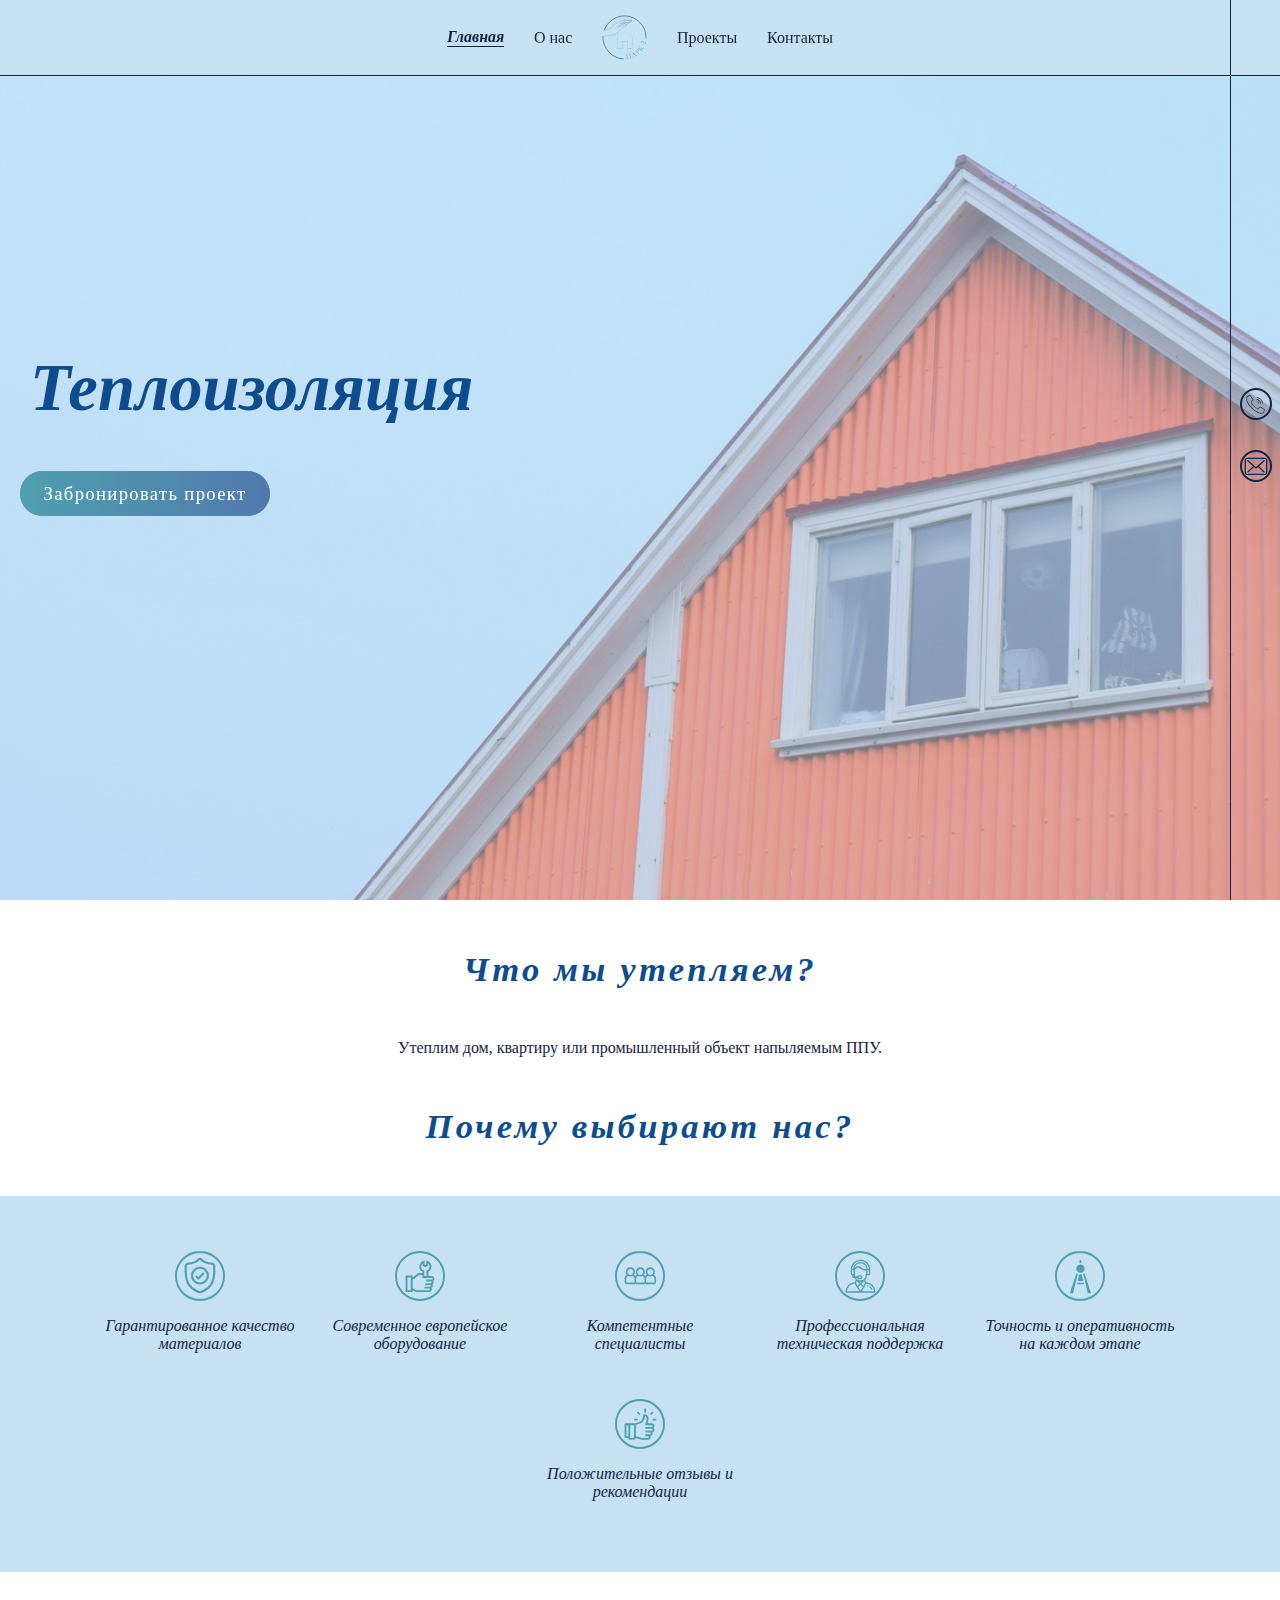
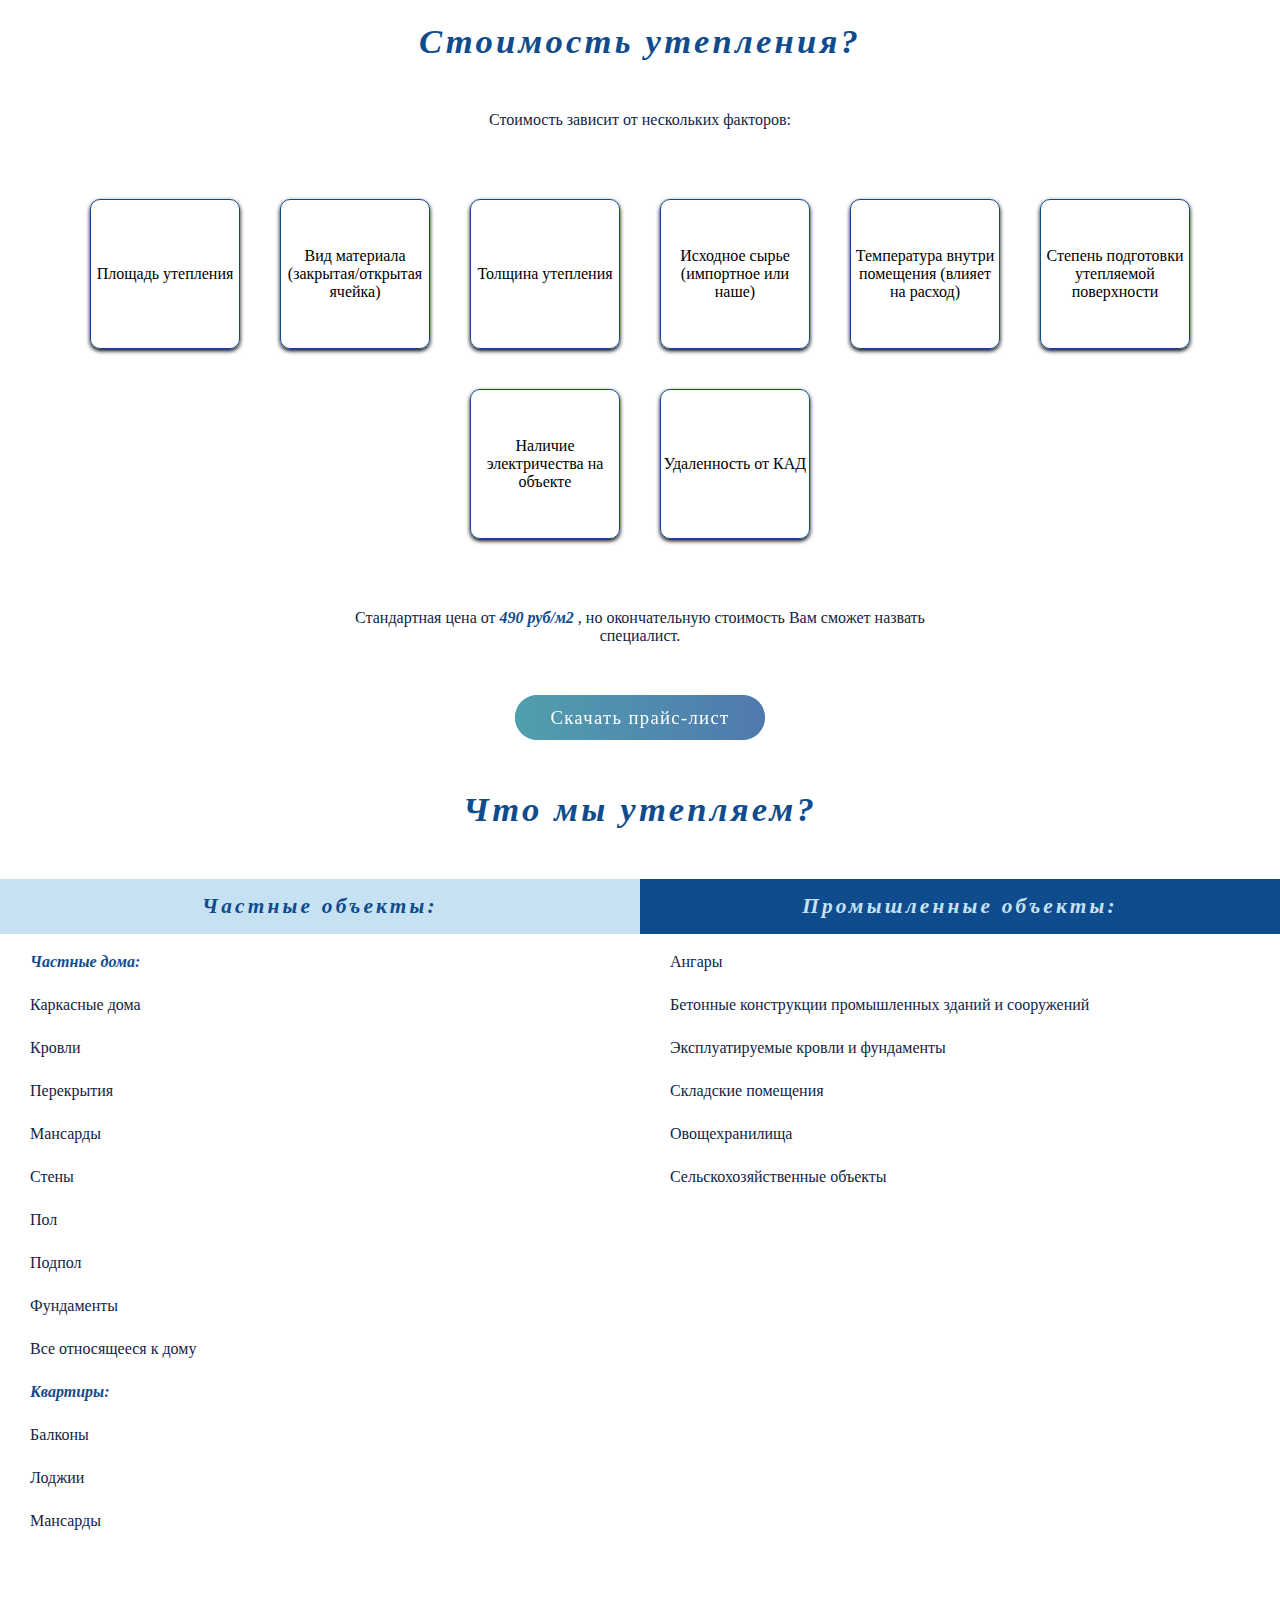
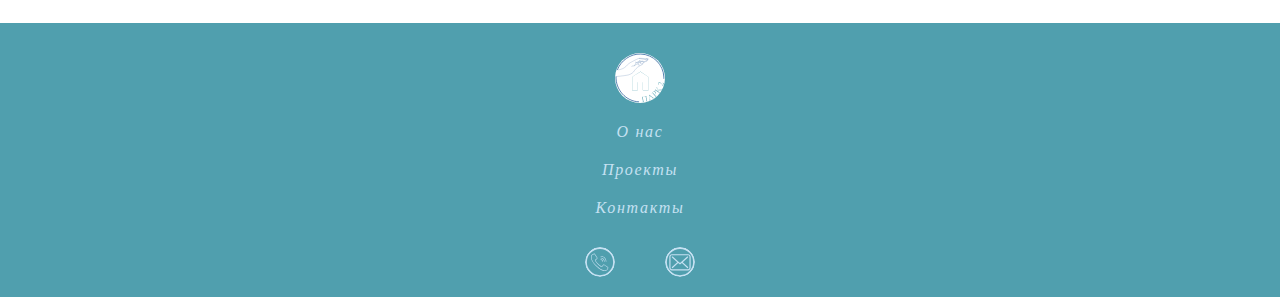
<file: index.html>
<!DOCTYPE html>
<html lang="ru">
<head>
    <meta charset="UTF-8">
    <meta name="viewport" content="width=device-width, initial-scale=1.0">
    <meta http-equiv="X-UA-Compatible" content="ie=edge">
    <link rel="stylesheet" href="style.css">
    <link href='assets/шрифт/Lora-Bold.ttf' rel='stylesheet'>
    <link href='assets/шрифт/Lora-BoldItalic.ttf' rel='stylesheet'>
    <link href='assets/шрифт/Lora-Italic.ttf' rel='stylesheet'>
    <link href='assets/шрифт/Lora-Regular.ttf' rel='stylesheet'>
    <link href='assets/шрифт/PT_Serif-Web-Bold.ttf' rel='stylesheet'>
    <link href='assets/шрифт/PT_Serif-Web-BoldItalic.ttf' rel='stylesheet'>
    <link href='assets/шрифт/PT_Serif-Web-Italic.ttf' rel='stylesheet'>
    <link href='assets/шрифт/PT_Serif-Web-Regular.ttf' rel='stylesheet'>
    <title></title>
</head>
<body>
<header class="main-bg-img home-page">

    <!--HEADER COMES HERE - RESPONSIVE NAV-->
                    <!-- [NAVIGATION BAR] -->
    <nav id="page-nav" class="header">
        <!-- [THE HAMBURGER] -->
        <label for="hamburger">&#9776;</label>
        <input type="checkbox" id="hamburger"/>

        <h5 class="nav-mob">Главная</h5>
                  
        <!-- [MENU ITEMS] -->
            <ul>
                <li><a href="index.html" class="active hvr-underline-from-center">Главная</a></li>
                <li><a href="о-нас.html" class="hvr-underline-from-center">О нас</a></li>
                <li><a href="index.html"><img src="assets/меню/парк2-логотип.svg" class="logo-menu"></a></li>
                <li><a href="проеткы.html" class="hvr-underline-from-center">Проекты</a></li>
                <li><a href="контакты.html" class="hvr-underline-from-center">Контакты</a></li>
            </ul>
    </nav>

        <div class="contact-details-right flex-column">
            <a href="tel:89110051054"><img src="assets/меню/телефон-меню.svg" alt="" class="contact-right-img"></a>
            <a href="mailto:burca75@mail.ru"><img src="assets/меню/email-menu.svg" alt="" class="contact-right-img"></a> 
        </div>        
        <h1 class="main-title">Теплоизоляция</h1>
        <a href="tel:89110051054" class="heding-btn"><h5 class="hvr-shutter-in-horizontal">Забронировать проект</h5></a>
      
    </header>


    <h2 class="subheading">Что мы утепляем?</h2>
    <p class="body-text center">Утеплим дом, квартиру или промышленный объект напыляемым ППУ.</p>

    <h2 class="subheading">Почему выбирают нас?</h2>
    <div class="icons-container flex-row">

        <div class="icons-box flex-column">
            <img src="assets/главная/качество.svg" alt="" class="icons-img">
            <h3 class="icons-title">Гарантированное качество материалов</h3>
        </div>

        <div class="icons-box flex-column">
            <img src="assets/главная/оборудование.svg" alt="" class="icons-img">
            <h3 class="icons-title">Современное европейское оборудование</h3>
        </div>

        <div class="icons-box flex-column">
            <img src="assets/главная/специалисты.svg" alt="" class="icons-img">
            <h3 class="icons-title">Компетентные специалисты</h3>
        </div>

        <div class="icons-box flex-column">
            <img src="assets/главная/тех-поддержка.svg" alt="" class="icons-img">
            <h3 class="icons-title">Профессиональная техническая поддержка</h3>
        </div>

        <div class="icons-box flex-column">
            <img src="assets/главная/точность.svg" alt="" class="icons-img">
            <h3 class="icons-title">Точность и оперативность на каждом этапе</h3>
        </div>

        <div class="icons-box flex-column">
            <img src="assets/главная/положительные-отзывы.svg" alt="" class="icons-img">
            <h3 class="icons-title">Положительные отзывы и рекомендации</h3>
        </div>
    </div>

    <h2 class="subheading">Стоимость утепления?</h2>
    <p class="body-text center">Стоимость зависит от нескольких факторов:</p>

    <div class="price-container flex-row">
        <div class="price-box">
            <p class="box-text">Площадь утепления</p>
        </div>

        <div class="price-box">
            <p class="box-text">Вид материала (закрытая/открытая ячейка)</p>
        </div>

        <div class="price-box">
            <p class="box-text">Толщина утепления</p>
        </div>

        <div class="price-box">
            <p class="box-text">Исходное сырье (импортное или наше)</p>
        </div>

        <div class="price-box">
            <p class="box-text">Температура внутри помещения (влияет на расход)</p>
        </div>

        <div class="price-box">
            <p class="box-text">Степень подготовки утепляемой поверхности</p>
        </div>

        <div class="price-box">
            <p class="box-text">Наличие электричества на объекте</p>
        </div>

        <div class="price-box">
            <p class="box-text">Удаленность от КАД</p>
        </div>
    </div>

    <p class="body-text center">Стандартная цена от <em>490 руб/м2 </em>, но окончательную стоимость Вам сможет назвать специалист.</p>

    <div class="center-btn">
        <a href="assets/документы//Парк2-прайс.pdf" download class="hvr-shutter-in-horizontal">Скачать прайс-лист</a>
    </div>

    <h2 class="subheading">Что мы утепляем?</h2>

    <div class="devided-container flex-row">
        <div class="left-box">
            <h2 class="subheading subheading-lightblue">Частные объекты:</h2>
            <ul class="devided-list">
                <li class="devided-list-li"><em>Частные дома:</em></li>
                <li class="devided-list-li">Каркасные дома</li>
                <li class="devided-list-li">Кровли</li>
                <li class="devided-list-li">Перекрытия</li>
                <li class="devided-list-li">Мансарды</li>
                <li class="devided-list-li">Стены</li>
                <li class="devided-list-li">Пол</li>
                <li class="devided-list-li">Подпол</li>
                <li class="devided-list-li">Фундаменты</li>
                <li class="devided-list-li">Все относящееся к дому</li>
                <li class="devided-list-li"><em>Квартиры:</em></li>
                <li class="devided-list-li">Балконы</li>
                <li class="devided-list-li">Лоджии</li>
                <li class="devided-list-li">Мансарды</li>
            </ul>
        </div>
         
        <div class="left-box">
            <h2 class="subheading subheading-darkblue">Промышленные объекты:</h2>
            <ul class="devided-list">
                <li class="devided-list-li">Ангары</li>
                <li class="devided-list-li">Бетонные конструкции промышленных зданий и сооружений</li>
                <li class="devided-list-li">Эксплуатируемые кровли и фундаменты</li>
                <li class="devided-list-li">Складские помещения</li>
                <li class="devided-list-li">Овощехранилища</li>
                <li class="devided-list-li">Сельскохозяйственные объекты</li>
            </ul>
        </div>
    </div>
    
    <footer class="flex-column">
        <img src="assets/footer/парк2-логотип.svg" alt="" class="footer-logo">
        <a href="о-нас.html" class="footer-title">О нас</a>
        <a href="проеткы.html" class="footer-title">Проекты</a>
        <a href="контакты.html" class="footer-title">Контакты</a>
        <div class="footer-contact flex-row">
            <a href="tel:89110051054" class="footer-contact-img"><img src="assets/footer/телефон-footer.svg" alt="" class="footer-contact-img"></a>
            <a href="mailto:burca75@mail.ru" class="footer-contact-img"><img src="assets/footer/email-footer.svg" alt="" class="footer-contact-img"></a>
        </div>
    </footer>

    <script>
        function myFunction() {
          var x = document.getElementById("myTopnav");
          if (x.className === "topnav") {
            x.className += " responsive";
          } else {
            x.className = "topnav";
          }
        }
    </script>
</body>
</html>
</file>
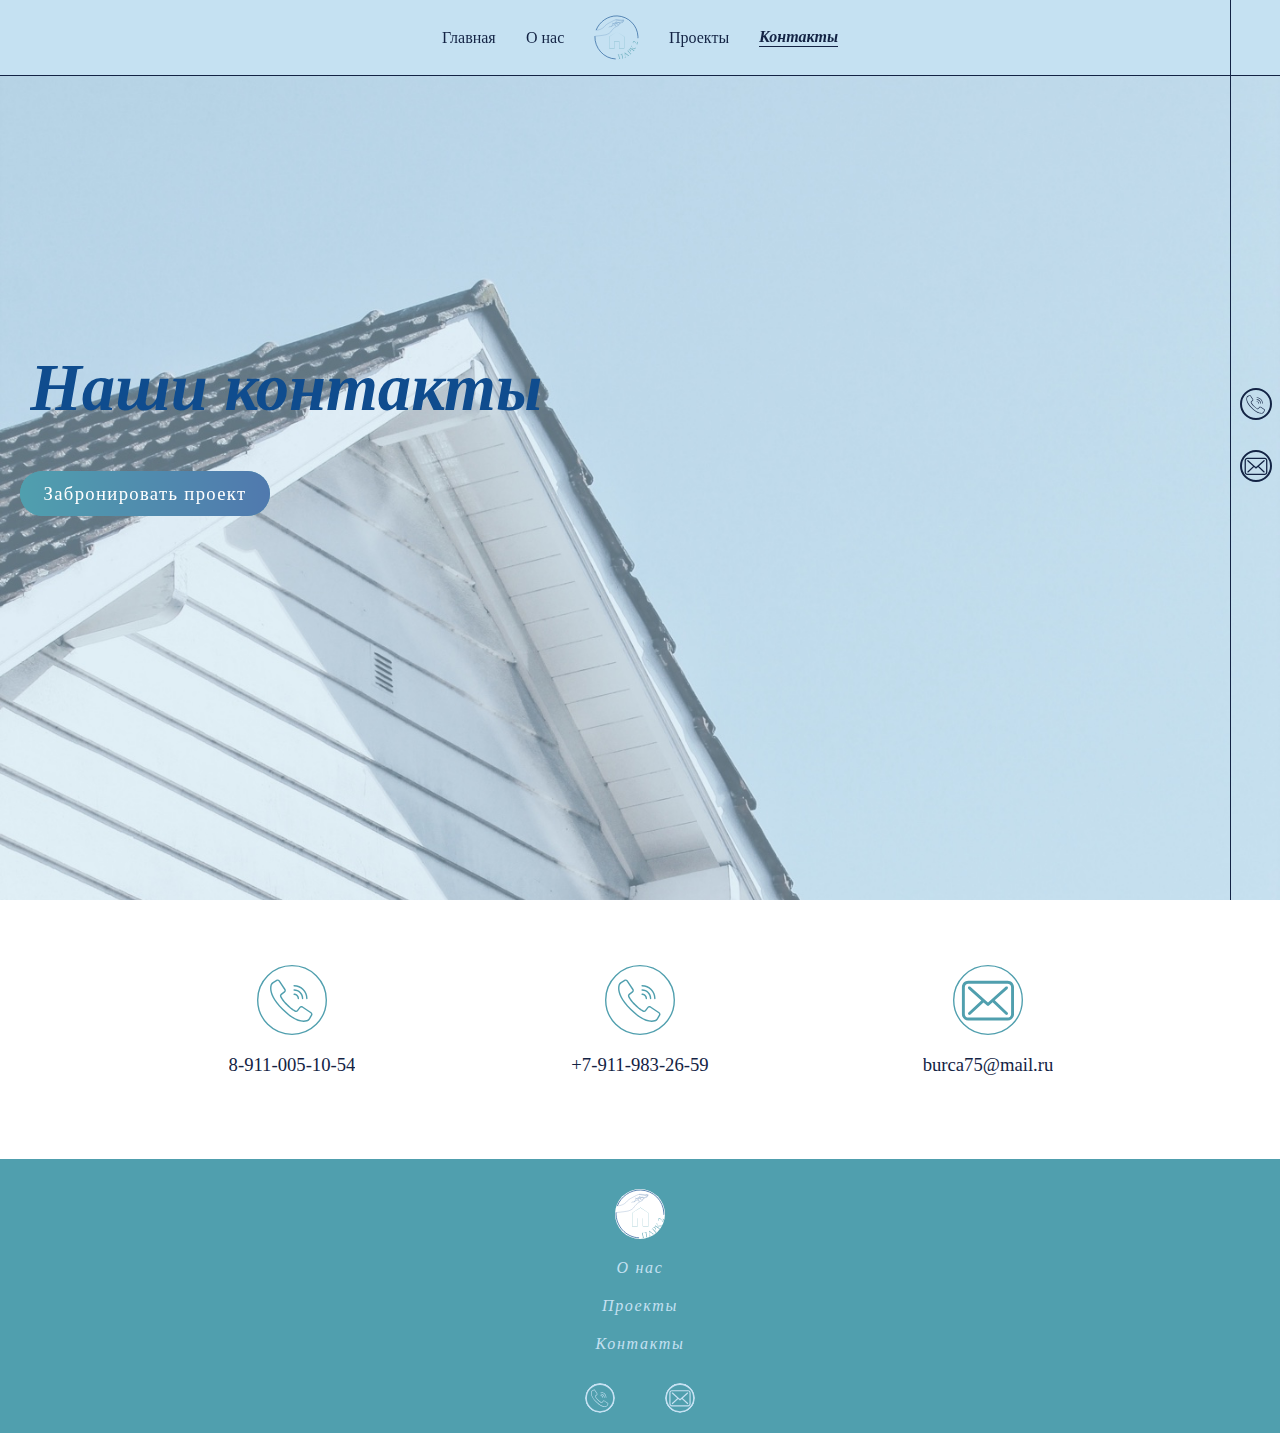
<file: контакты.html>
<!DOCTYPE html>
<html lang="ru">
<head>
    <meta charset="UTF-8">
    <meta name="viewport" content="width=device-width, initial-scale=1.0">
    <meta http-equiv="X-UA-Compatible" content="ie=edge">
    <link rel="stylesheet" href="style.css">
    <link href='assets/шрифт/Lora-Bold.ttf' rel='stylesheet'>
    <link href='assets/шрифт/Lora-BoldItalic.ttf' rel='stylesheet'>
    <link href='assets/шрифт/Lora-Italic.ttf' rel='stylesheet'>
    <link href='assets/шрифт/Lora-Regular.ttf' rel='stylesheet'>
    <link href='assets/шрифт/PT_Serif-Web-Bold.ttf' rel='stylesheet'>
    <link href='assets/шрифт/PT_Serif-Web-BoldItalic.ttf' rel='stylesheet'>
    <link href='assets/шрифт/PT_Serif-Web-Italic.ttf' rel='stylesheet'>
    <link href='assets/шрифт/PT_Serif-Web-Regular.ttf' rel='stylesheet'>
    <title></title>
</head>
<body>
    <header class="main-bg-img contact-page">

        <!--HEADER COMES HERE - RESPONSIVE NAV-->
                                        <!-- [NAVIGATION BAR] -->
        <nav id="page-nav">
                <!-- [THE HAMBURGER] -->
            <label for="hamburger">&#9776;</label>
            <input type="checkbox" id="hamburger"/>

            <h5 class="nav-mob">Контакты</h5>
                                      
                            <!-- [MENU ITEMS] -->
        <ul>
            <li><a href="index.html" class="hvr-underline-from-center">Главная</a></li>
            <li><a href="о-нас.html" class="hvr-underline-from-center">О нас</a></li>
            <li><a href="index.html"><img src="assets/меню/парк2-логотип.svg" class="logo-menu"></a></li>
            <li><a href="проеткы.html" class="hvr-underline-from-center">Проекты</a></li>
            <li><a href="контакты.html"class="active hvr-underline-from-center">Контакты</a></li>
        </ul>
        </nav>
                    
        <div class="contact-details-right flex-column">
            <a href="tel:89110051054"><img src="assets/меню/телефон-меню.svg" alt="" class="contact-right-img"></a>
            <a href="mailto:burca75@mail.ru"><img src="assets/меню/email-menu.svg" alt="" class="contact-right-img"></a> 
        </div>        
        <h1 class="main-title">Наши контакты</h1>
        <a href="tel:89110051054" class="heding-btn"><h5 class="hvr-shutter-in-horizontal">Забронировать проект</h5></a>          
    </header>

    <div class="contact-container flex-row">
        <a href="tel:89110051054" class="contact-box flex-column">
            <img src="assets/контакты/телефон-контакты.svg" alt="" class="contact-img">
            <p class="contact-title">8-911-005-10-54</p>
        </a>

        <a href="tel:+79119832659" class="contact-box flex-column">
            <img src="assets/контакты/телефон-контакты.svg" alt="" class="contact-img">
            <p class="contact-title">+7-911-983-26-59</p>
        </a>

        <a href="mailto:burca75@mail.ru" class="contact-box flex-column">
            <img src="assets/контакты/почта.svg" alt="" class="contact-img">
            <p class="contact-title">burca75@mail.ru</p>
        </a>
    </div>


    <footer class="flex-column">
        <img src="assets/footer/парк2-логотип.svg" alt="" class="footer-logo">
        <a href="о-нас.html" class="footer-title">О нас</a>
        <a href="проеткы.html" class="footer-title">Проекты</a>
        <a href="контакты.html" class="footer-title">Контакты</a>
        <div class="footer-contact flex-row">
            <a href="tel:89110051054" class="footer-contact-img"><img src="assets/footer/телефон-footer.svg" alt="" class="footer-contact-img"></a>
            <a href="mailto:burca75@mail.ru" class="footer-contact-img"><img src="assets/footer/email-footer.svg" alt="" class="footer-contact-img"></a>
        </div>
    </footer>
</body>
</html>
</file>
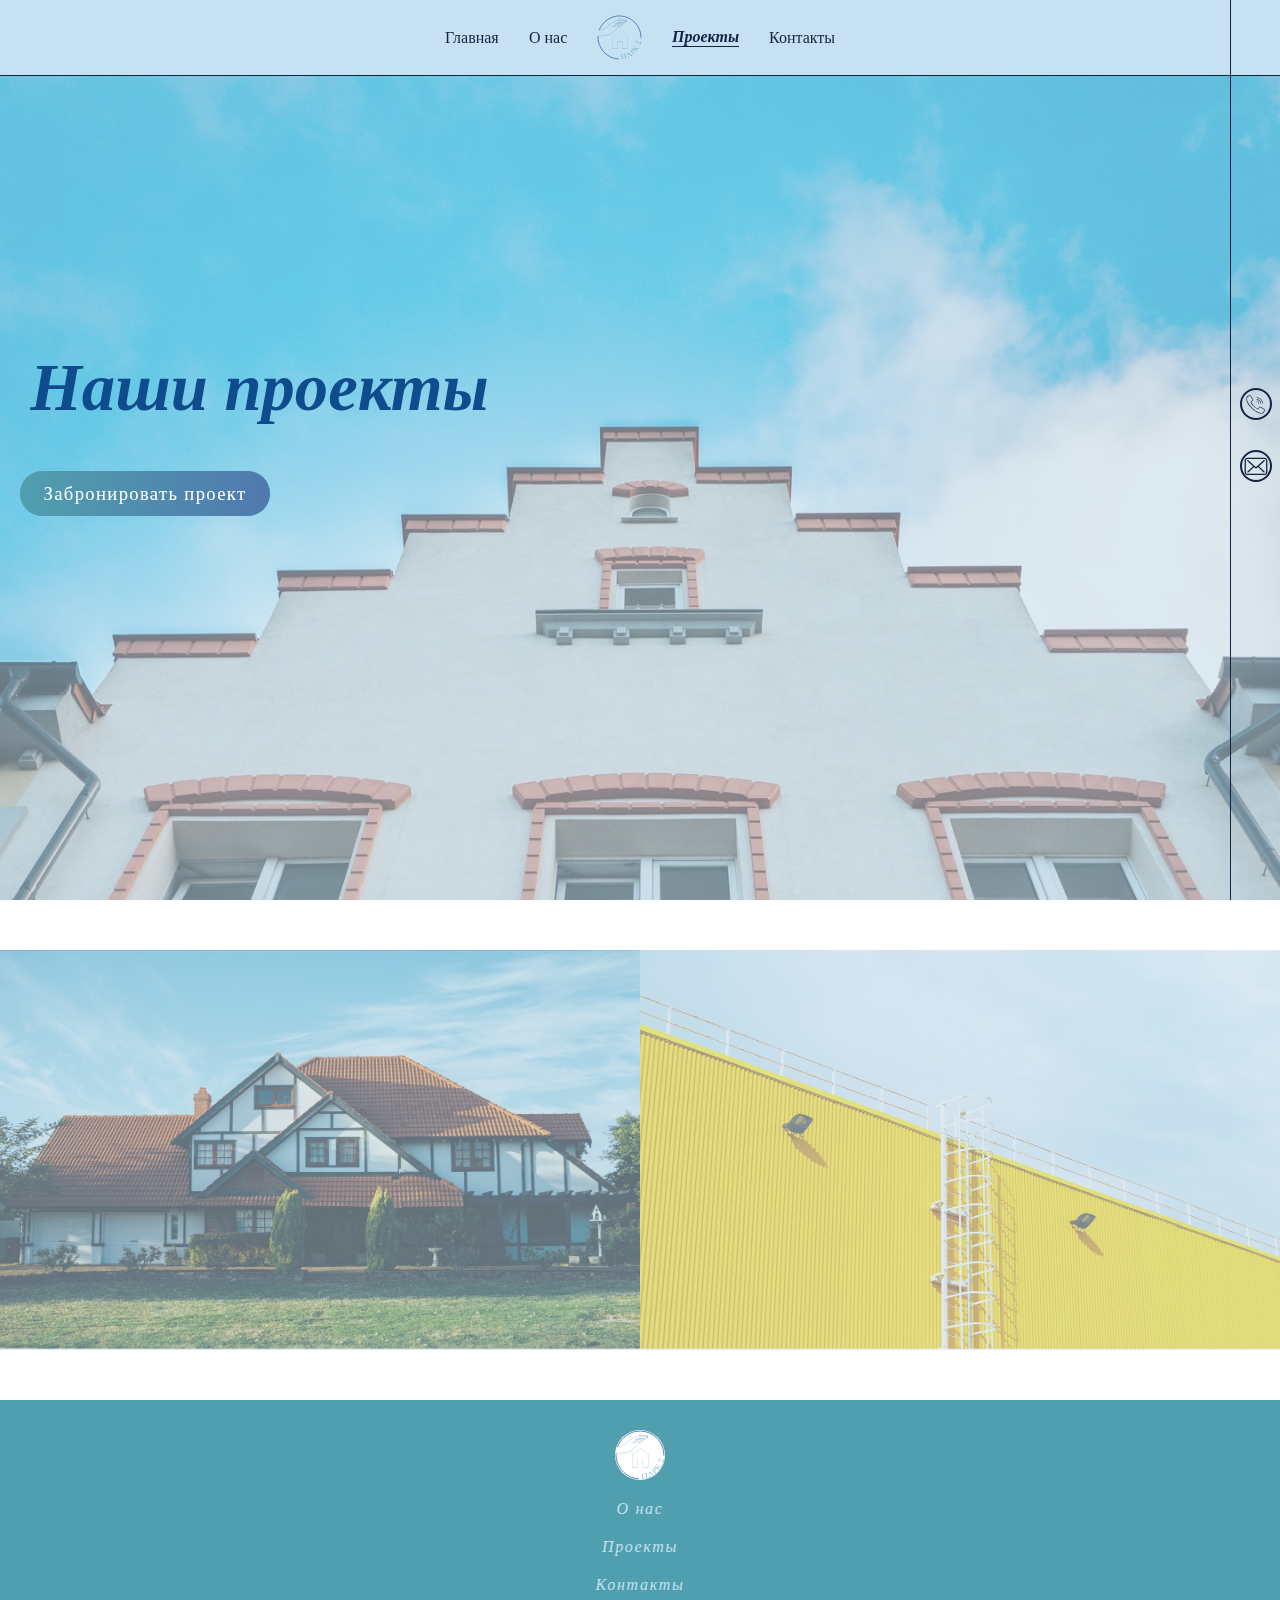
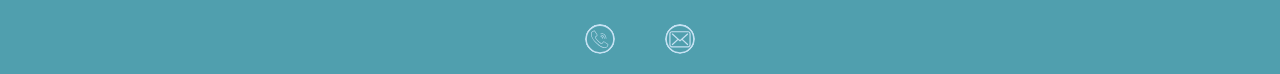
<file: проеткы.html>
<!DOCTYPE html>
<html lang="ru">
<head>
    <meta charset="UTF-8">
    <meta name="viewport" content="width=device-width, initial-scale=1.0">
    <meta http-equiv="X-UA-Compatible" content="ie=edge">
    <link rel="stylesheet" href="style.css">
    <link href='assets/шрифт/Lora-Bold.ttf' rel='stylesheet'>
    <link href='assets/шрифт/Lora-BoldItalic.ttf' rel='stylesheet'>
    <link href='assets/шрифт/Lora-Italic.ttf' rel='stylesheet'>
    <link href='assets/шрифт/Lora-Regular.ttf' rel='stylesheet'>
    <link href='assets/шрифт/PT_Serif-Web-Bold.ttf' rel='stylesheet'>
    <link href='assets/шрифт/PT_Serif-Web-BoldItalic.ttf' rel='stylesheet'>
    <link href='assets/шрифт/PT_Serif-Web-Italic.ttf' rel='stylesheet'>
    <link href='assets/шрифт/PT_Serif-Web-Regular.ttf' rel='stylesheet'>
    <title></title>
</head>
<body>
    <header class="main-bg-img project-page">

                <!--HEADER COMES HERE - RESPONSIVE NAV-->
                                                <!-- [NAVIGATION BAR] -->
        <nav id="page-nav">
                        <!-- [THE HAMBURGER] -->
            <label for="hamburger">&#9776;</label>
            <input type="checkbox" id="hamburger"/>
                                              
            <h5 class="nav-mob">Проекты</h5>

                                    <!-- [MENU ITEMS] -->
        <ul>
            <li><a href="index.html" class="hvr-underline-from-center">Главная</a></li>
            <li><a href="о-нас.html" class="hvr-underline-from-center">О нас</a></li>
            <li><a href="index.html"><img src="assets/меню/парк2-логотип.svg" class="logo-menu"></a></li>
            <li><a href="проеткы.html" class="active hvr-underline-from-center">Проекты</a></li>
            <li><a href="контакты.html" class="hvr-underline-from-center">Контакты</a></li>
        </ul>
        </nav>
                            
        <div class="contact-details-right flex-column">
            <a href="tel:89110051054"><img src="assets/меню/телефон-меню.svg" alt="" class="contact-right-img"></a>
            <a href="mailto:burca75@mail.ru"><img src="assets/меню/email-menu.svg" alt="" class="contact-right-img"></a> 
        </div>        
            <h1 class="main-title">Наши проекты</h1>
            <a href="tel:89110051054" class="heding-btn"><h5 class="hvr-shutter-in-horizontal">Забронировать проект</h5></a>           
    </header>

   <!-- <div class="project-class-container flex-row">
        <a href="частные-объекты.html" class="project-class-box private-projects flex-column"><h2 class="subheading">Частные объекты</h2></a>
        <a href="промышленные-объекты.html" class="project-class-box public-projects flex-column"><h2 class="subheading">Промышленные объекты</h2></a>
    </div>
-->

<div class="projects-container">
    <a href="частные-объекты.html" class="container">
         <img src="assets/проекты/частные-проекты/частные-объекты.jpg" alt="Частные объекты" class="cover-image">
            <div class="overlay">
                <div class="text">Частные объекты</div>
            </div>
    </a>

    <a href="промышленные-объекты.html" class="container">
        <img src="assets/проекты/промышленные-проекты/промышленные-объекты.jpg" alt="Промышленные объекты" class="cover-image">
            <div class="overlay darkblue">
                <div class="text">Промышленные объекты</div>
            </div>
    </a>
</div>
    

    <footer class="flex-column">
            <img src="assets/footer/парк2-логотип.svg" alt="" class="footer-logo">
            <a href="о-нас.html" class="footer-title">О нас</a>
            <a href="проеткы.html" class="footer-title">Проекты</a>
            <a href="контакты.html" class="footer-title">Контакты</a>
            <div class="footer-contact flex-row">
                <a href="tel:89110051054" class="footer-contact-img"><img src="assets/footer/телефон-footer.svg" alt="" class="footer-contact-img"></a>
                <a href="mailto:burca75@mail.ru" class="footer-contact-img"><img src="assets/footer/email-footer.svg" alt="" class="footer-contact-img"></a>
            </div>
    </footer>

    <script>
            var slideIndex = 1;
            showSlides(slideIndex);
            
            function plusSlides(n) {
              showSlides(slideIndex += n);
            }
            
            function currentSlide(n) {
              showSlides(slideIndex = n);
            }
            
            function showSlides(n) {
              var i;
              var slides = document.getElementsByClassName("mySlides");
              var dots = document.getElementsByClassName("dot");
              if (n > slides.length) {slideIndex = 1}    
              if (n < 1) {slideIndex = slides.length}
              for (i = 0; i < slides.length; i++) {
                  slides[i].style.display = "none";  
              }
              for (i = 0; i < dots.length; i++) {
                  dots[i].className = dots[i].className.replace(" active", "");
              }
              slides[slideIndex-1].style.display = "block";  
              dots[slideIndex-1].className += " active";
            }
            </script>

</body>
</html>
</file>
<file: style.css>
* {
    box-sizing: border-box;
    overflow-x: hidden;
}

:root {

    --heading: #0F4C8E;
    --bodytext: #132344;
    --lightblue: #C5E1F2;
    --darkblue: #5079AE;
    --green: #509FAE;
    --headings-font-family: "Lora", Times, serif;
    --text-font-family: "PT Serif", Times, serif;
  }

.flex-column {
    display: flex;
    justify-content: center;
    align-items: center;
    flex-direction: column;
    flex-wrap: wrap;
}

.flex-row {
    display: flex;
    justify-content: center;
    align-items: center;
    flex-direction: row; 
    flex-wrap: wrap;
}

 body {
     margin: 0;
     animation: fadein 2s;
 }

 @keyframes fadein {
    from { opacity: 0; }
    to   { opacity: 1; }
  }

/*TEXT

    font-family: 'PT Serif';
    
    */
    .hvr-underline-from-center {
        display: inline-block;
        vertical-align: middle;
        -webkit-transform: perspective(1px) translateZ(0);
        transform: perspective(1px) translateZ(0);
        box-shadow: 0 0 1px rgba(0, 0, 0, 0);
        position: relative;
        overflow: hidden;
      }
      .hvr-underline-from-center:before {
        content: "";
        position: absolute;
        z-index: -1;
        left: 51%;
        right: 51%;
        bottom: 0;
        background: var(--bodytext);
        height: 1px;
        -webkit-transition-property: left, right;
        transition-property: left, right;
        -webkit-transition-duration: 0.3s;
        transition-duration: 0.3s;
        -webkit-transition-timing-function: ease-out;
        transition-timing-function: ease-out;
      }
      .hvr-underline-from-center:hover:before, .hvr-underline-from-center:focus:before, .hvr-underline-from-center:active:before {
        left: 0;
        right: 0;
      }

.main-title {
    color: var(--heading);
    font-style: italic;
    font-size: 50pt;
    margin-left: 30px;
    margin-top: 350px;
    
}
.subheading {
    text-align: center;
    font-size: 26pt;
    color: var(--heading);
    margin-bottom: 50px;
    margin-top: 50px;
    font-weight: 900;
    font-family: var(--headings-font-family);
    font-style: italic;
    letter-spacing: 2.4pt;
}
.body-text {
    text-align: center;
    width: 45%;
    margin: auto;
    font-size: 12pt;
    color: var(--bodytext);
    font-family: var(--text-font-family);
    margin-bottom: 50px;
    overflow-y: hidden;
}
.italic-title {
    color: var(--heading);
    font-style: italic;
    font-family: var(--headings-font-family);
    width: 40%;
    text-align: center;
    line-height: 30pt;
}


/*ICONS BOX*/
.icons-container {
    background-color: var(--lightblue);
    width: 100%;
    padding-top: 40px;
    padding-bottom: 40px;
    align-items: flex-start!important;
}
.icons-box {
    margin: 15px;
    justify-content: flex-start!important;
    width: 190px!important;
    height: auto;
}
.icons-img{
    width: 50px;
    height: 50px;
}

.icons-title {
    font-size: 12pt;
    font-style: italic;
    font-weight: 100;
    color: var(--bodytext);
    text-align: center;


    font-family: var(--headings-font-family);
}
.long-title {
    height: auto;
    width: auto;
}
.special-box {
    width: 190px!important;
}
.icons-text {
    text-align: center;
    margin-top: 10px;
}
.price-container {
    width: 90vw;
    margin: auto;
    margin-top: 50px;
    margin-bottom: 50px;
}

.price-box {
    border: 1px solid var(--heading);
    border-radius: 10px;
    box-shadow: 0 2px 4px 0;
    width: 150px;
    height: 150px;
    margin: 20px;

    display: flex;
    justify-content: center;
    align-items: center;
}

.box-text {
    font-family: var(--text-font-family);
    color: (var(--bodytext));
    text-align: center;
    font-size: 12pt;
}

/*BUTTON */
.btn-auto {
    width: auto;
}
.btn-next-project {
    color: var(--heading);
    text-align: center;
    text-decoration: none;
    font-family: var(--heading);
    font-style: italic;
    font-size: 14pt;
    font-weight: 100;
    line-height: 45px;

    width: 260px;
    height: 45px;
    margin: auto;
    border-radius: 50px;
    transition: 0.5s ease-in;
    transition-delay: 0.1s;

}
.btn-next-project:hover {
    background-image: linear-gradient(to right, #509FAE 0%, #5079AE 100%);
    color: white;

}
.heding-btn {
    text-decoration: none;
    margin-left: 20px;
    margin-top: 0;
    font-size: 14pt;
    font-family: var(--headings-font-family);
}
.btn-center {
    margin: auto;
    text-decoration: none;
    margin-top: 50px;
}
.btn {
    margin-bottom: 50px;
    line-height: 45px;
    font-size: 14pt;
    font-family: var(--headings-font-family);
    font-weight: 100;

    width: 260px;
    height: 45px;
    border-radius: 50px;
    flex: 1 1 auto;
    text-align: center;
    transition: 0.5s ease-in;
    background-size: 200% auto;
    color: white;
   /* text-shadow: 0px 0px 10px rgba(0,0,0,0.2);*/
   }
.btn:hover {
    background-position: right center; /* change the direction of the change here */
  }
  
.btn {
    background-image: linear-gradient(to right, #509FAE 0%, #5079AE 100%);
  }

/*TABLE*/
table {
    font-family: var(--text-font-family);
    border-collapse: collapse;
    width: 100%;
    margin-bottom: 50px;
}

th {
    text-align: center;
    color: var(--heading);
    font-size: 18pt;
    padding: 10px;
    font-family: var(--headings-font-family);
    font-weight: bold;
}
th:nth-child(1){
    background-color: var(--lightblue);
    width: 50%;
}
th:nth-child(2){
    background-color: var(--darkblue);
    width: 50%;
}
  
td {
    text-align: left;
    padding: 8px;
    color: var(--bodytext);
    padding-left: 50px;
}

/*ABOUT*/

.video-section {
    width: 100vw;
    margin-top: 50px;
    margin-bottom: 50px;
}
.video-desc {
    width: 50%;
    height: 420px;
}
.desc-container {
    width: 50%;
}
.desc-container .subheading {
    margin-top: 0;
}
.text-description {
    width: 100vw;
    justify-content: space-between!important;
}
.text-container {
    width: 60%;
}

.order-right .text-container {
    order: 2;
}
.order-right .pictures-container {
    margin-right: 0;
    margin-left: 50px;
}
.body-text-left {
    width: 80%;
    color: var(--bodytext);
    font-family: var(--text-font-family);
    font-size: 12pt;
    margin-left: 50px;
}
.pictures-container {
    flex-wrap: wrap;
    width: 450px;
    height: 450px;
    margin-right: 50px;
}
.pictures-container:nth-child(1) {
    margin-right: none!important;
    margin-left: 50px;
}
.picture-box {
    display: block;
    width: 200px;
    height: 200px;
    margin: 10px;
    margin-left: auto;
    margin-right: auto;
}
/*.picture-open-1 {
    background-image: url(assets/онас/открытая-ячейка/открытая-ячейка-1.JPG);
}*/

/*CONTACT PAGE*/
.contact-container {
    width: 70vw;
    margin: auto;
    height: auto;
    justify-content: space-between!important;
}
.contact-box {
    text-decoration: none;
    width: 170px;
    margin: 15px;
}
.contact-img {
    width: 70px
}
.contact-title {
    color: var(--bodytext);
    font-size: 14pt;
    font-family: var(--text-font-family);
}

/*FOOTER*/
footer {
    width: 100vw;
    background-color: var(--green);
    padding: 20px;
    margin-top: 50px;
}

.footer-logo {
    width: 50px;
    height: 50px;
    border-radius: 50px;
    background-color: white;
    display: block;
    margin: auto;
    margin-bottom: 10px;
    margin-top: 10px;
}
.footer-title {
    text-align: center;
    color: var(--lightblue);
    font-family: var(--headings-font-family);
    font-style: italic;
    letter-spacing: 1.26pt;
    font-weight: 100;
    text-decoration: none;
    padding: 10px;
    font-size: 12pt;

    transition: 0.5s ease-in;
}
.footer-contact {
    width: 110px;
    height: 30px;
    margin: auto;
    margin-top: 20px;
    justify-content: space-between!important;
}
.footer-contact-img {
    width: 30px;
    height: 30px;
    display: block;
    border-radius: 50px;
    cursor: pointer;
}
.footer-title:hover {
    color: var(--heading);
}
/*SLIDESHOW*/
/* Slideshow container 
.slideshow-container {
    width: 600px;
    border: 5px solid yellow;
    position: relative;
  }
  
  /* Next & previous buttons
  .prev, .next {
    cursor: pointer;
    position: absolute;
    top: 50%;
    width: auto;
    padding: 16px;
    margin-top: -22px;
    color: purple;
    font-weight: bold;
    font-size: 18px;
    transition: 0.6s ease;
    border-radius: 0 3px 3px 0;
    user-select: none;
  }
  
  /* Position the "next button" to the right 
  .next {
    right: 0;
    border-radius: 3px 0 0 3px;
  }
  
  /* On hover, add a black background color with a little bit see-through 
  .prev:hover, .next:hover {
    background-color: rgba(0,0,0,0.8);
  }  */
  
  /* Caption text 
  .text {
    color: #f2f2f2;
    font-size: 15px;
    padding: 8px 12px;
    bottom: 8px;
    width: 100%;
    text-align: center;
  } */
  
  /* Number text (1/3 etc) 
  .numbertext {
    color: #f2f2f2;
    font-size: 12px;
    padding: 8px 12px;
    position: absolute;
    top: 0;
  } */
  
  /* The dots/bullets/indicators 
  .dots {
    border: 2px solid red;
    width: 600px;
  }
  .dot {
    cursor: pointer;
    height: 15px;
    width: 15px;
    margin: 0 2px;
    background-color: #bbb;
    border-radius: 50%;
    display: inline-block;
    transition: background-color 0.6s ease;
  } */
  
  /*.active, .dot:hover {
    background-color: #717171;
  }
  */

  .sledowhow-img {
      width: 600px;
      height: 500px;
  }

.project-container {
    justify-content: space-between!important;
}
.project-desc {
    width: 50%;
    margin: auto;
}
/* Fading animation */
.fade {
    -webkit-animation-name: fade;
    -webkit-animation-duration: 1.5s;
    animation-name: fade;
    animation-duration: 1.5s;
  }
  
  @-webkit-keyframes fade {
    from {opacity: .4} 
    to {opacity: 1}
  }
  
  @keyframes fade {
    from {opacity: .4} 
    to {opacity: 1}
  }

/*RESPONSIVE*/
@media only screen and (max-width: 300px) {
    .prev, .next,.text {
        font-size: 11px;
    }
    .prev, .next {
        color: var(--heading);
    }
    .price-box {
        margin: 10px;
    }
  }

  /*
  /*HEADER RESPONSIVE MENU
  .topnav {
    overflow: hidden;
    background-color: transparent;
    border-bottom: 1px solid var(--bodytext);
    height: 50px;
    width: 100vw;
  }
  .menu-container {
      height: 50px;
      width: 95%;
      justify-content: space-around!important;
      align-content: center;
  }
  .menu-logo {
      display: block;
      width: 45px;
      height: 45px;
  }
  
  .topnav a {
    float: left;
    display: block;
    color: black;
    text-align: center;
    padding: 14px 16px;
    text-decoration: none;
    font-size: 17px;
  }
  
  .topnav a:hover {
    color: var(--bodytext);
    text-decoration: underline;
    font-weight: 900;
    font-style: italic;
  }
  
  .topnav a.active {
    color: var(--bodytext);
    text-decoration: underline;
    font-weight: 900;
    font-style: italic;
  }
  
  .topnav .icon {
    display: none;
  }
  
  @media screen and (max-width: 600px) {
    .topnav a:not(:first-child) {display: none;}
    .topnav a.icon {
      float: right;
      display: block;
      background-color: red;
    }
  }
  
  @media screen and (max-width: 600px) {
    .topnav.responsive {position: relative;}
    .topnav.responsive .icon {
      position: absolute;
      right: 0;
      top: 0;
    }
    .topnav.responsive a {
      float: none;
      display: block;
      text-align: center;
    }
  }
  */

  /*RIGHT MENU SECTION*/
  .contact-details-right {
      width: 50px;
      height: 100vh;
      border-left: 1px solid var(--bodytext);
      z-index: 1;
      position: fixed;
      top: 0;
      right: 0;
  }
  .contact-right-img:nth-child(1) {
      margin-bottom: 30px;
  }
  .main-bg-img {
      width: 100vw;
      height: 100vh;
      background-position: center;
      background-repeat: no-repeat;
      margin-bottom: 50px;
      background-attachment: fixed;
      background-size: cover;
      -webkit-background-size: cover; 
      -moz-background-size: cover; 
      background-size: cover; 
      -webkit-background-size: cover; 
      -moz-background-size: cover; 
      -o-background-size: cover; 
      background-size: cover;
  } 
  .home-page {
    background-image: url(assets/главная/главная.jpg);
  }
  .about-page {
    background-image: url(assets/онас/о-нас.jpg);
  }
  .project-page {
    background-image: url(assets/проекты/проекты.jpg);
  }
  .contact-page {
    background-image: url(assets/контакты/контакты.jpg);    
  }
  .project-public-page {
    background-image: url(assets/проекты/промышленные-проекты/промышленные-объекты.jpg);     
  }
  .project-private-page {
    background-image: url(assets/проекты/частные-проекты/частные-объекты.jpg);
  }
/*ABOUT PAGE*/
.devided-container {
    width: 100vw;
    height: auto;
    align-items: flex-start!important;
}
.italic-title {
    width: 60%;
}
.subheading-lightblue, .subheading-darkblue {
    padding-top: 15px;
    padding-bottom: 15px;
}
.subheading-lightblue {
    background-color: var(--lightblue);
    margin-bottom: 0!important;
    margin-top: 0!important;
    font-size: 16pt!important;
}
.subheading-darkblue {
    background-color: var(--heading);
    color: var(--lightblue);
    margin-top: 0!important;
    margin-bottom: 0!important;
    font-size: 16pt!important;
}
.left-box {
    width: 50%;
    height: auto;
}
.devided-list {
    font-size: 14pt;
    color: var(--bodytext);
    padding-left: 30px;
}
em {
    padding-bottom: 25px;
    font-weight: 900;
    color: var(--heading);
}
.devided-list-li {
    padding-bottom: 25px;
    font-family: var(--text-font-family);
    color: (var(--bodytext));
    font-size: 12pt;
}

/*PROJECT PAGE*/
.project-class-container {
    width: 100%;
    height: 400px;
}
.project-class-box {
    text-decoration: none;
    transition: 1s ease-in;
    
}
.public-projects .subheading {
    color: var(--lightblue);
}
.private-projects {
    background-color: var(--lightblue);
    height: 300px; 
    width: 50%;
}
.public-projects {
    background-color: var(--darkblue);
    height: 300px; 
    width: 50%;
}
.private-projects:hover {
    background-image: url(assets/проекты/частные-объекты.jpg);
    background-position: center;
    background-size: 100%;
    background-repeat: no-repeat;
}
.public-projects:hover {
    background-image: url(assets/проекты/промышленные-объекты.jpg);
    background-position: center;
    background-size: 100%;
    background-repeat: no-repeat;
}


/* [ON BIG SCREEN] */
/* Wrapper */
#page-nav {
    width: 100%;
    background: var(--lightblue);
    border-bottom: 1px solid var(--bodytext);
    z-index: 1;
    position: fixed;
    top: 0;

    -webkit-transition: all ease-out .5s;
    -moz-transition: all ease-out .5s;
    -o-transition: all ease-out .5s;
    transition: all ease-out .5s;
    /* If you want the navigation bar to stick on top
    position: sticky;
    top: 0;
    */
  }
  #page-nav li a.active {
    border-bottom: 1px solid var(--bodytext);
    font-style: italic;
    font-weight: 900;
  }
  .logo-menu {
      display: block;
      width: 45px;
      height: 45px;
  }
  /* Hide Hamburger */
  #page-nav label, #hamburger {
    display: none;
  }
  
  /* Menu Items */
  #page-nav ul {
    list-style-type: none;
    margin: 0;
    padding: 0; 
  
    width: 100%;
    
  
    display: flex;
    justify-content: center;
    align-items: center;
  
    text-align: center;
  }
  #page-nav ul li {
    padding: 15px;
  }
  #page-nav ul li a {
    color: var(--bodytext);
    text-decoration: none;
    font-family: 'PT Serif';
  }
  
  #page-nav ul li a:hover {

  }
  .nav-mob {
    display: none;
  }
  
  @media screen and (max-width: 1243px) {
    .text-description {
        flex-direction: column!important;
    }
    .text-container {
        width: 100%;
    }
    .pictures-container{
        margin-left: 0!important;
    }
    .order-right .text-container {
        order: inherit;
    }
    .video-section {
        flex-direction: column!important;
    }
    .responsive-subehading{
        margin-top: 50px!important;
    }
    .video-desc {
        width: 100%;
        height: 420px;
    }
    .desc-container {
        width: 100%;
    }
  }
  /* [ON SMALL SCREENS] */
  @media screen and (max-width: 768px){
    .prev, .next {
        color: var(--heading)!important;
    }
    .price-box {
        margin: 10px;
    }
      .main-bg-img {
        background-size: cover;
      }
    /* Show Hamburger */
    #page-nav label {
      display: inline-block;
      color: var(--bodytext);
      background: transparent;
      font-style: normal;
      font-size: 20pt;
      padding: 15px;
  
      position: relative;
      left: 0;
    }
    .icons-box {
        margin: 5px;
    }
    .element.style {
    }
    .price-container {
        width: 100vw;
    }
    .heding-btn {
        margin-left: 10px;
    }
    .logo-menu {
        display: none;
    }
    #page-nav  {
        z-index: 1;
        /*background-color: var(--lightblue);*/
        padding-top: 0;
    }
      .nav-mob {
        position: fixed;
        top: -7px;
        right: 20px;
        display: block;
        font-size: 14pt;
        font-family: var(--bodytext);
        font-weight: 100;
        font-style: italic;
        border-bottom: 1px solid var(--bodytext);

    }
    li:nth-child(3) {
        display: none;
    }
    /* Break down menu items into vertical */
    .slideshow-flex  {
        flex-direction: column;
        flex-wrap: wrap;
    }
    /*.slideshow-container {
        width: 100%!important;
    }*/

  
    /* Toggle show/hide menu on checkbox click */
    #page-nav ul {
      display: none;
    }
    #page-nav input:checked ~ ul {
      display: block;
    }
    .contact-details-right {
        border-left: transparent;
    }
    .projects-container {
        flex-direction: column!important;
    }
    .container {
        width: 100%!important;
    }
    .overlay {
        opacity: 1!important;
    }
    /*TITLE*/
.main-title {
    font-size: 30pt;
    margin-left: 10px;
}
.contact-container {
    justify-content: center!important;
}
/*INDEX PAGE*/
.devided-container  {
    flex-direction: column!important;
}
.left-box {
    width: 100%;
}
.devided-list-li {
    text-align: center;
}
.devided-list {
    padding-left: 0;
}
    /*ABOUT PAGE*/  
.body-text-left {
    margin-left: 10px;
    width: 95%;
}
.order-right .text-container {
    order: inherit;
}
.text-container {
     width: 100vw;
}
.pictures-container {
    width: 100vw;
    margin-right: 0;
}
.order-right .pictures-container {
    margin-left: 0;
}

    /*PROJECT PAGE*/
.project-container {
    flex-direction: column;
}
.project-desc {
    width: 100%;
}
.slideshow-container {
    width: 100%!important;
}
.project-class-container {
    flex-direction: column;
    height: 500px;
}
.project-class-box {
    width: 100%;
    height: 250px;
}
    /*TEXT*/
.body-text {
    width: 90%;
}
  }
  

  
/*SLIDESHOW TEST*/
* {box-sizing: border-box}
.mySlides1, .mySlides2 {display: none}
img {vertical-align: middle;}

/* Slideshow container */
.slideshow-flex {
    width: 100vw;
    height: auto;
    display: flex;
    justify-content: flex-start;
    align-items: flex-start;
    flex-wrap: wrap;
}
.slideshow-container {
  width: 48%;
  height: 500px;
  position: relative;
}
.slideshow-video {
    width: 350px;
    height: 300px;
    display: block;
    margin: auto;
}

.slideshow-image {
    width: 370px;
    margin: auto;
    display: block;
    height: 300px;
}
.title-for-project{
    width: 100%;
    padding: 15px;
    text-align: center;
}
.smallheading {
    font-family: var(--headings-font-family);
    font-style: italic;
    color: var(--heading);
}
.slideshow-img-desc {
    width: 85%;
    padding-bottom: 30px;
    margin: auto;
    text-align: center;
    font-family: var(--text-font-family);
    color: var(--bodytext);
    text-transform: inherit;
}

/* Next & previous buttons */
.prev, .next {
  cursor: pointer;
  position: absolute;
  top: 50%;
  width: auto;
  padding: 15px;
  margin-top: -22px;
  color: var(--lightblue);
  font-weight: bold;
  font-size: 18px;
  transition: 0.6s ease;
  user-select: none;
  z-index: 1;
}

/* Position the "next button" to the right */
.next {
  right: 0;
}

/* On hover, add a grey background color */
.prev:hover, .next:hover {
  background-color: var(--lightblue);
  color: white;
  border-radius: 50%;
}

/*MENU ANIMATION*/



.projects-container {
    width: 100vw;
    height: auto;
    display: flex;
    justify-content: center;
    align-items: center;
    flex-direction: row;
}
.container {
    position: relative;
    width: 50%;
  }
  
.cover-image {
    display: block;
    width: 100%;
    height: 400px;
  }
  
  .overlay {
    position: absolute;
    top: 0;
    bottom: 0;
    left: 0;
    right: 0;
    height: 100%;
    width: 100%;
    opacity: 0;
    transition: .5s ease;
    background-color: var(--lightblue);
  }
  .darkblue {
    background-color: var(--darkblue);
  }
  
  .container:hover .overlay {
    opacity: 1;
  }
  .text {
      font-size: 22pt;
      padding: 5px;
  }
  
  .text {
    font-family: var(--headings-font-family);
    color: white;
    font-size: 40px;
    font-style: italic;
    position: absolute;
    top: 50%;
    left: 50%;
    -webkit-transform: translate(-50%, -50%);
    -ms-transform: translate(-50%, -50%);
    transform: translate(-50%, -50%);
    text-align: center;
  }



  /* Shutter In Horizontal */
.center-btn {
    display: flex;
    justify-content: center;
    align-items: center;
    margin-top: 50px;
}
.hvr-shutter-in-horizontal {
    display: inline-block;
    vertical-align: middle;
    -webkit-transform: perspective(1px) translateZ(0);
    transform: perspective(1px) translateZ(0);
    position: relative;
    background-color: var(--green);
    -webkit-transition-property: color;
    transition-property: color;
    -webkit-transition-duration: 0.3s;
    transition-duration: 0.3s;
    color: white;
    font-family: var(--text-font-family);
    width: 250px;
    text-align: center;
    height: 45px;
    line-height: 45px;
    border-radius: 50px;
    text-decoration: none;

    font-weight: 100;
    font-size: 14pt;
    letter-spacing: 1pt;
    margin-top: 0!important;
  }
  .hvr-shutter-in-horizontal:before {
    content: "";
    position: absolute;
    z-index: -1;
    top: 0;
    bottom: 0;
    left: 0;
    right: 0;
    background-image: linear-gradient(to right, #509FAE 0%, #5079AE 100%);
    -webkit-transform: scaleX(1);
    transform: scaleX(1);
    -webkit-transform-origin: 50%;
    transform-origin: 50%;
    -webkit-transition-property: transform;
    transition-property: transform;
    -webkit-transition-duration: 0.3s;
    transition-duration: 0.3s;
    -webkit-transition-timing-function: ease-out;
    transition-timing-function: ease-out;
  }
  .hvr-shutter-in-horizontal:hover, .hvr-shutter-in-horizontal:focus, .hvr-shutter-in-horizontal:active {
    color: white;
  }
  .hvr-shutter-in-horizontal:hover:before, .hvr-shutter-in-horizontal:focus:before, .hvr-shutter-in-horizontal:active:before {
    -webkit-transform: scaleX(0);
    transform: scaleX(0);
  }

  /*IPHONE 5*/
  @media only screen 
  and (min-device-width: 320px) 
  and (max-device-width: 568px)
  and (-webkit-min-device-pixel-ratio: 2) {
    .price-box {
        margin: 5px;
    }
    .main-title {
        margin-top: 250px;
    }
    .pictures-container {
        width: 100vw;
        height: 1000px;
    }
    .icons-box {
        margin-top: 15px;
        margin-bottom: 15px;
    }
    /*.home-page {
        background-image: url(assets/мобьльные-устройства/главная-парк2.png)!important;
    }*/
    .main-bg-img {
        background-attachment: scroll;
    }
}

/*IPHONE 6*/
@media only screen 
  and (min-device-width: 375px) 
  and (max-device-width: 667px) 
  and (-webkit-min-device-pixel-ratio: 2) { 

    .main-title {
        margin-top: 300px;
    }
    /*TOUCH SCREEN TEST*/
    .mySlides1 {
    overflow-x: scroll;
}
/*IPAD*/
@media only screen 
  and (min-device-width: 768px) 
  and (max-device-width: 1024px) 
  and (-webkit-min-device-pixel-ratio: 2) {
.main-title {
    margin-top: 450px;
}
}
</file>
